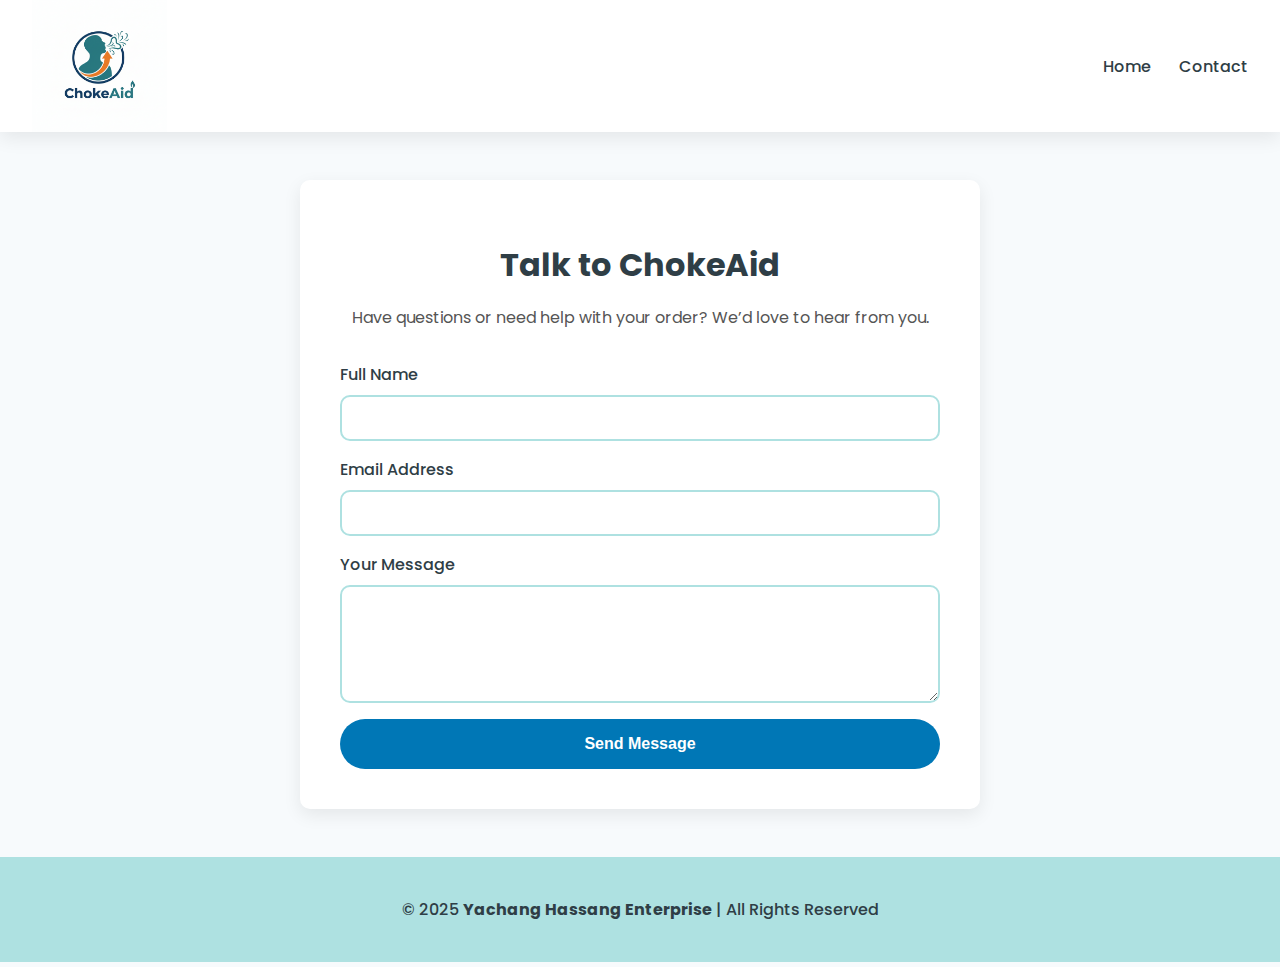
<file: contact.html>
<!DOCTYPE html>
<html lang="en">
<head>
  <meta charset="UTF-8">
  <meta name="viewport" content="width=device-width, initial-scale=1.0">
  <title>Contact Us | Yachang Hassang Enterprise</title>

  <!-- Favicon -->
  <link rel="icon" type="image/png" href="Images/favicon.png">

  <!-- Fonts -->
  <link href="https://fonts.googleapis.com/css2?family=Poppins:wght@400;500;600&display=swap" rel="stylesheet">

  <!-- Styles -->
  <link rel="stylesheet" href="contact.css">
</head>
<body>

  <!-- Header -->
  <header>
    <img id="logo" src="Images/logo.png" alt="Yachang Hassang Enterprise Logo">
    <nav>
      <a href="index.html">Home</a>
      <a href="contact.html">Contact</a>
    </nav>
  </header>

  <!-- Contact Section -->
  <main class="contact-container">
    <h1>Talk to ChokeAid</h1>
    <p>Have questions or need help with your order? We’d love to hear from you.</p>

    <form id="contactForm" class="contact-form">
      <label for="name">Full Name</label>
      <input type="text" id="name" name="name" required>

      <label for="email">Email Address</label>
      <input type="email" id="email" name="email" required>

      <label for="message">Your Message</label>
      <textarea id="message" name="message" rows="5" required></textarea>

      <button type="submit" class="btn">Send Message</button>
    </form>
  </main>

  <!-- Footer -->
  <footer>
    <p>© 2025 <strong>Yachang Hassang Enterprise</strong> | All Rights Reserved</p>
  </footer>

  <!-- Google Sheet Integration -->
  <script>
  document.getElementById('contactForm').addEventListener('submit', function(e) {
    e.preventDefault();

    const form = e.target;
    const formData = new FormData(form);

    fetch('https://script.google.com/macros/s/AKfycbyHlwGc5iivjD6vE9OXOG4R04t5C1ptCP86eH8TPPbluDjxaId5udsKDibjUI7raLyo/exec', {
      method: 'POST',
      body: formData
    })
    .then(res => res.text())
    .then(() => {
      alert('✅ Message sent successfully!');
      form.reset();
    })
    .catch(() => alert('❌ Failed to send message. Try again.'));
  });
  </script>

</body>
</html>
</file>
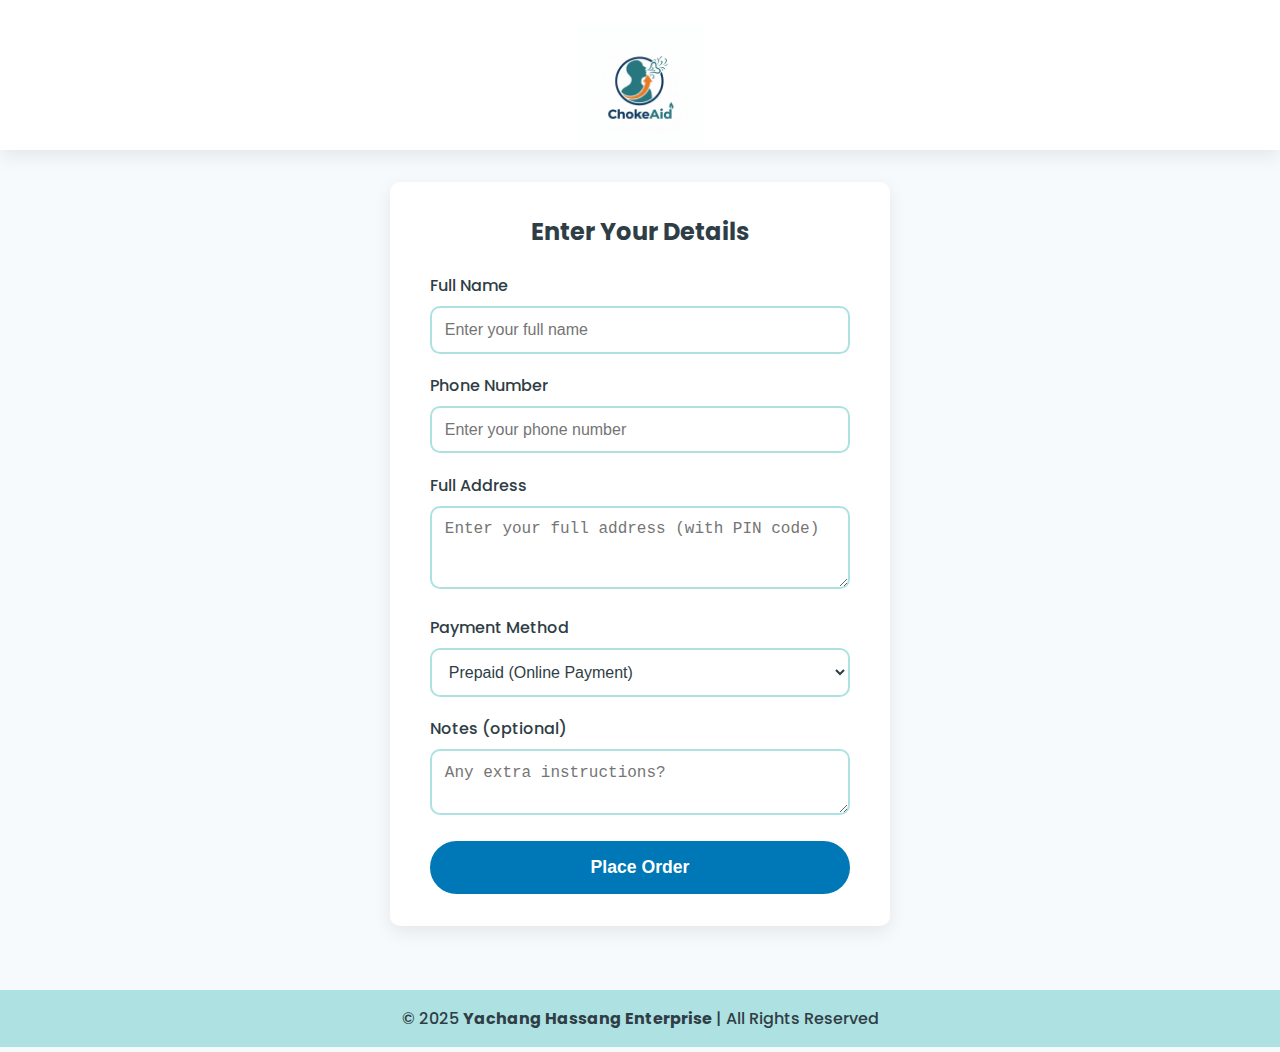
<file: details.html>
<!DOCTYPE html>
<html lang="en">
<head>
  <meta charset="UTF-8">
  <meta name="viewport" content="width=device-width, initial-scale=1.0">
  <title>ChockFree Order Details </title>

  <!-- Favicon -->
  <link rel="icon" type="Image/png" href="Images/favicon.png">

  <!-- Fonts -->
  <link href="https://fonts.googleapis.com/css2?family=Poppins:wght@400;500;600&display=swap" rel="stylesheet">

  <!-- Styles -->
  <link rel="stylesheet" href="details.css">
</head>
<body>

  <!-- Header -->
  <header>
    <img src="Images/logo.png" alt="Yachang Hassang Enterprise Logo" id="logo">
  </header>

  <!-- Form -->
  <main>
    <form id="orderForm" class="order-form" method="POST" action="https://script.google.com/macros/s/AKfycbzR_AfTG0xaMNbvQ-MtQmtyjjn8BjmBaZAxhJBqvPJIWZmNXDkbyjtex3EPJPVDASFS9w/exec">
      <h2>Enter Your Details</h2>

      <label for="name">Full Name</label>
      <input type="text" id="name" name="name" placeholder="Enter your full name" required>

      <label for="phone">Phone Number</label>
      <input type="tel" id="phone" name="phone" placeholder="Enter your phone number" pattern="[0-9]{10}" required>

      <label for="address">Full Address</label>
      <textarea id="address" name="address" rows="3" placeholder="Enter your full address (with PIN code)" required></textarea>

      <label for="payment">Payment Method</label>
      <select id="payment" name="payment" required>
        <option value="Prepaid (Online Payment)">Prepaid (Online Payment)</option>
        <option value="Cash on Delivery">Cash on Delivery</option>
      </select>

      <label for="notes">Notes (optional)</label>
      <textarea id="notes" name="notes" rows="2" placeholder="Any extra instructions?"></textarea>

      <button type="submit" class="btn">Place Order</button>
    </form>
  </main>

  <footer>
    <p>© 2025 <strong>Yachang Hassang Enterprise</strong> | All Rights Reserved</p>
  </footer>

  <!-- ======== Google Sheet Integration ======== -->
  <script>
  document.getElementById('orderForm').addEventListener('submit', function(e) {
    e.preventDefault();

    const formData = new FormData(this);
    const paymentMethod = document.getElementById('payment').value;

    fetch(this.action, {
      method: 'POST',
      body: formData
    })
    .then(res => res.text())
    .then(data => {
      if (paymentMethod === "Cash on Delivery") {
        alert('✅ Order placed successfully! (Cash on Delivery)');
        window.location.href = "thankyou.html"; // Redirect to thank you page
      } else if (paymentMethod === "Prepaid (Online Payment)") {
        alert('✅ Order submitted! Redirecting to payment...');
        window.location.href = "https://rzp.io/rzp/6S1rNG5"; // Razorpay link
      }
      this.reset();
    })
    .catch(err => {
      console.error(err);
      alert('❌ Something went wrong. Please try again.');
    });
  });
  </script>
</body>
</html>
</file>
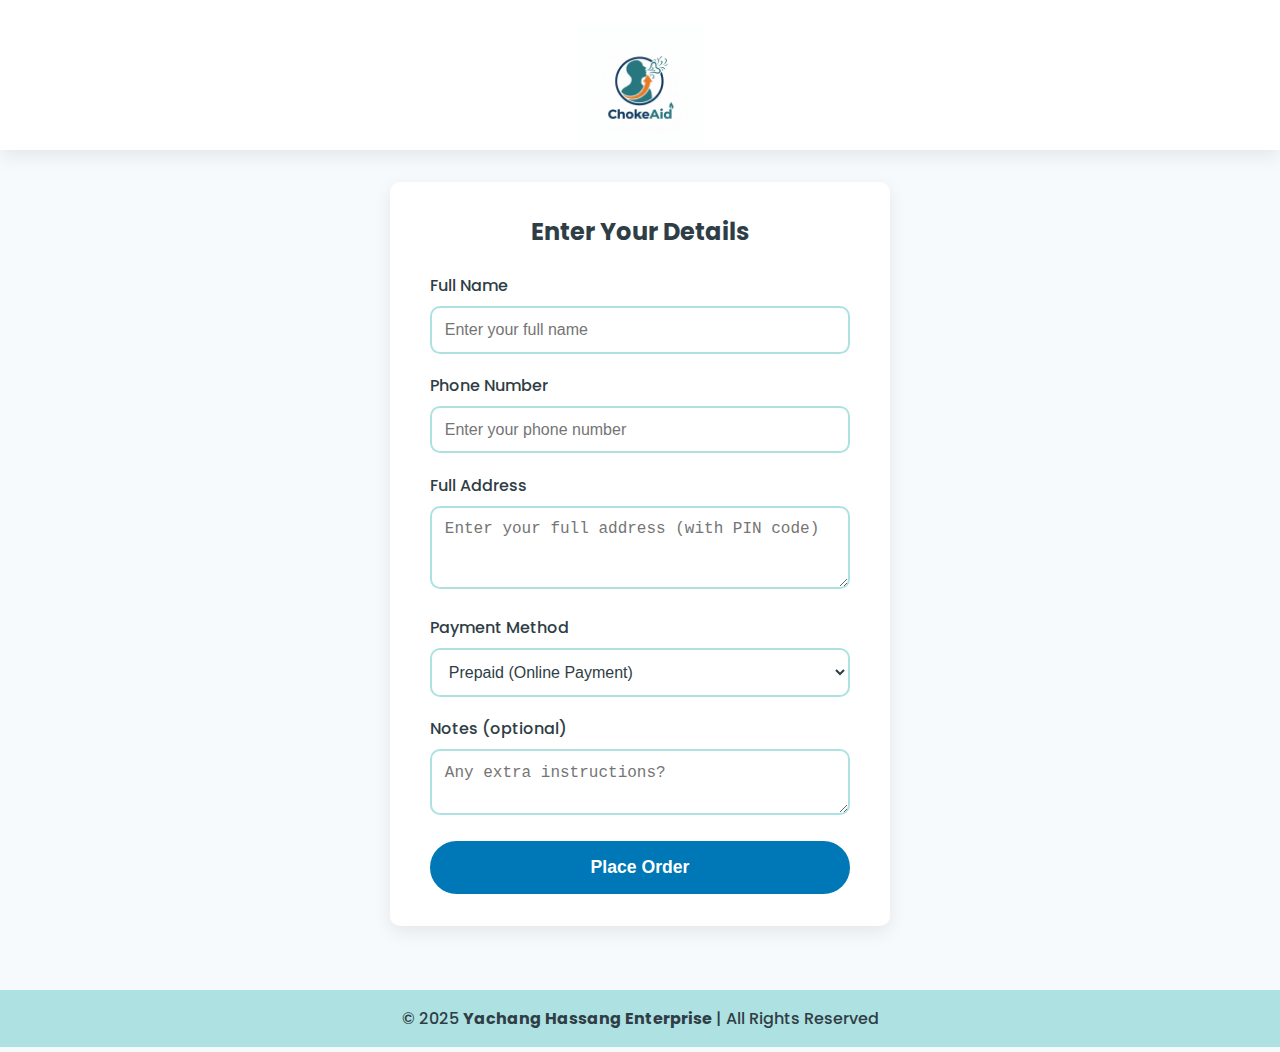
<file: details2.html>
<!DOCTYPE html>
<html lang="en">
<head>
  <meta charset="UTF-8">
  <meta name="viewport" content="width=device-width, initial-scale=1.0">
  <title>ChockFree Order Details </title>

  <!-- Favicon -->
  <link rel="icon" type="image/png" href="Images/favicon.png">

  <!-- Fonts -->
  <link href="https://fonts.googleapis.com/css2?family=Poppins:wght@400;500;600&display=swap" rel="stylesheet">

  <!-- Styles -->
  <link rel="stylesheet" href="details.css">
</head>
<body>

  <!-- Header -->
  <header>
    <img src="Images/logo.png" alt="Yachang Hassang Enterprise Logo" id="logo">
  </header>

  <!-- Form -->
  <main>
    <form id="orderForm" class="order-form" method="POST" action="https://script.google.com/macros/s/AKfycbzR_AfTG0xaMNbvQ-MtQmtyjjn8BjmBaZAxhJBqvPJIWZmNXDkbyjtex3EPJPVDASFS9w/exec">
      <h2>Enter Your Details</h2>

      <label for="name">Full Name</label>
      <input type="text" id="name" name="name" placeholder="Enter your full name" required>

      <label for="phone">Phone Number</label>
      <input type="tel" id="phone" name="phone" placeholder="Enter your phone number" pattern="[0-9]{10}" required>

      <label for="address">Full Address</label>
      <textarea id="address" name="address" rows="3" placeholder="Enter your full address (with PIN code)" required></textarea>

      <label for="payment">Payment Method</label>
      <select id="payment" name="payment" required>
        <option value="Prepaid (Online Payment)">Prepaid (Online Payment)</option>
        <option value="Cash on Delivery">Cash on Delivery</option>
      </select>

      <label for="notes">Notes (optional)</label>
      <textarea id="notes" name="notes" rows="2" placeholder="Any extra instructions?"></textarea>

      <button type="submit" class="btn">Place Order</button>
    </form>
  </main>

  <footer>
    <p>© 2025 <strong>Yachang Hassang Enterprise</strong> | All Rights Reserved</p>
  </footer>

  <!-- ======== Google Sheet Integration ======== -->
  <script>
  document.getElementById('orderForm').addEventListener('submit', function(e) {
    e.preventDefault();

    const formData = new FormData(this);
    const paymentMethod = document.getElementById('payment').value;

    fetch(this.action, {
      method: 'POST',
      body: formData
    })
    .then(res => res.text())
    .then(data => {
      if (paymentMethod === "Cash on Delivery") {
        alert('✅ Order placed successfully! (Cash on Delivery)');
        window.location.href = "thankyou.html"; // Redirect to thank you page
      } else if (paymentMethod === "Prepaid (Online Payment)") {
        alert('✅ Order submitted! Redirecting to payment...');
        window.location.href = "https://rzp.io/rzp/xalfuOHJ"; // Razorpay link
      }
      this.reset();
    })
    .catch(err => {
      console.error(err);
      alert('❌ Something went wrong. Please try again.');
    });
  });
  </script>
</body>
</html>
</file>
<file: contact.css>
:root {
  --mint: #AEE1E1;        /* calming mint-blue */
  --orange: #0077B6;      /* trust blue for accents/buttons */
  --gray: #2F3E46;        /* professional dark gray */
  --white: #FFFFFF;
  --bg: #F7FAFC;          /* soft blue background */
  --font: "Poppins", sans-serif;
  --radius: 10px;
  --shadow: 0 6px 18px rgba(0, 0, 0, 0.08);
  --transition: all 0.3s ease;
}

/* Base */
body {
  font-family: var(--font);
  background: var(--bg);
  color: var(--gray);
  margin: 0;
}

/* Header */
header {
  background: var(--white);
  box-shadow: var(--shadow);
  padding: 1rem 2rem;
  display: flex;
  align-items: center;
  justify-content: space-between;
  height: 100px;
}

#logo {
  height: 135px;            /* bigger logo */
  transform: translateY(-2px); /* visually centers it */
  object-fit: contain;
}

nav a {
  color: var(--gray);
  text-decoration: none;
  margin-left: 1.5rem;
  font-weight: 500;
  transition: var(--transition);
}

nav a:hover {
  color: var(--orange);
}

/* Contact Section */
.contact-container {
  max-width: 600px;
  margin: 3rem auto;
  background: var(--white);
  padding: 2.5rem;
  border-radius: var(--radius);
  box-shadow: var(--shadow);
  text-align: center;
}

.contact-container h1 {
  color: var(--gray);
  margin-bottom: 1rem;
  font-size: 2rem;
}

.contact-container p {
  color: #555;
  margin-bottom: 2rem;
}

.contact-form {
  display: flex;
  flex-direction: column;
  text-align: left;
}

.contact-form label {
  font-weight: 500;
  margin-bottom: 0.5rem;
}

.contact-form input,
.contact-form textarea {
  padding: 0.75rem;
  margin-bottom: 1rem;
  border: 2px solid var(--mint);
  border-radius: var(--radius);
  font-size: 1rem;
  outline: none;
  transition: var(--transition);
}

.contact-form input:focus,
.contact-form textarea:focus {
  border-color: var(--orange);
}

/* Button */
.btn {
  background: var(--orange);
  color: var(--white);
  border: none;
  padding: 1rem;
  border-radius: 50px;
  font-size: 1rem;
  font-weight: 600;
  cursor: pointer;
  transition: var(--transition);
}

.btn:hover {
  background: #005f8d;
  transform: translateY(-2px);
}

/* Footer */
footer {
  background: var(--mint);
  color: var(--gray);
  text-align: center;
  padding: 1.5rem;
  margin-top: 3rem;
  font-weight: 500;
}
</file>
<file: details.css>
:root {
  --mint: #AEE1E1;        /* calming teal-blue */
  --orange: #0077B6;      /* trust blue for buttons and accents */
  --gray: #2F3E46;        /* dark professional gray */
  --light-gray: #6C757D;  /* neutral gray text */
  --white: #FFFFFF;
  --bg: #F7FAFC;          /* soft blue background */

  --font: "Poppins", "Helvetica Neue", Arial, sans-serif;
  --radius: 10px;
  --shadow: 0 6px 18px rgba(0, 0, 0, 0.08);
  --transition: all 0.3s ease;
}

/* Reset */
* {
  margin: 0;
  padding: 0;
  box-sizing: border-box;
}

body {
  font-family: var(--font);
  background: var(--bg);
  color: var(--gray);
  display: flex;
  flex-direction: column;
  align-items: center;
  min-height: 100vh;
}

/* Header */
header {
  background: var(--white);
  box-shadow: var(--shadow);
  padding: 1rem 2rem;
  display: flex;
  justify-content: center;
  align-items: center;
  height: 150px;
  width: 100%;
  position: relative;
}

/* Logo */
#logo {
  height: 125px;
  display: block;
  margin: 1.5rem auto 0;
}

header h1 {
  font-size: 1.6rem;
  font-weight: 600;
  color: var(--gray);
}

/* Form */
main {
  flex: 1;
  display: flex;
  justify-content: center;
  align-items: center;
  width: 100%;
  padding: 2rem;
}

.order-form {
  background: var(--white);
  padding: 2rem 2.5rem;
  border-radius: var(--radius);
  box-shadow: var(--shadow);
  width: 100%;
  max-width: 500px;
}

.order-form h2 {
  text-align: center;
  margin-bottom: 1.5rem;
  color: var(--gray);
}

label {
  display: block;
  font-weight: 500;
  margin-bottom: 0.5rem;
  color: var(--gray);
}

input, textarea {
  width: 100%;
  padding: 0.8rem;
  margin-bottom: 1.2rem;
  border: 2px solid var(--mint);
  border-radius: var(--radius);
  font-size: 1rem;
  outline: none;
  transition: var(--transition);
}

input:focus, textarea:focus {
  border-color: var(--orange);
}

/* Button */
.btn {
  display: block;
  width: 100%;
  background: var(--orange);
  color: var(--white);
  padding: 1rem;
  border: none;
  border-radius: 50px;
  font-size: 1.1rem;
  font-weight: 600;
  cursor: pointer;
  transition: var(--transition);
}

.btn:hover {
  background: #005f8d;
  transform: translateY(-2px);
}

/* Footer */
footer {
  background: var(--mint);
  color: var(--gray);
  text-align: center;
  padding: 1rem;
  width: 100%;
  font-weight: 500;
  margin-top: 2rem;
}

/* Payment Dropdown */
#payment {
  width: 100%;
  padding: 0.8rem;
  margin-bottom: 1.2rem;
  border: 2px solid var(--mint);
  border-radius: var(--radius);
  font-size: 1rem;
  outline: none;
  background: var(--white);
  color: var(--gray);
  transition: var(--transition);
  cursor: pointer;
}

#payment:focus {
  border-color: var(--orange);
  box-shadow: 0 0 5px rgba(0, 119, 182, 0.5);
}

#payment option {
  background: var(--white);
  color: var(--gray);
  font-family: var(--font);
}
</file>
